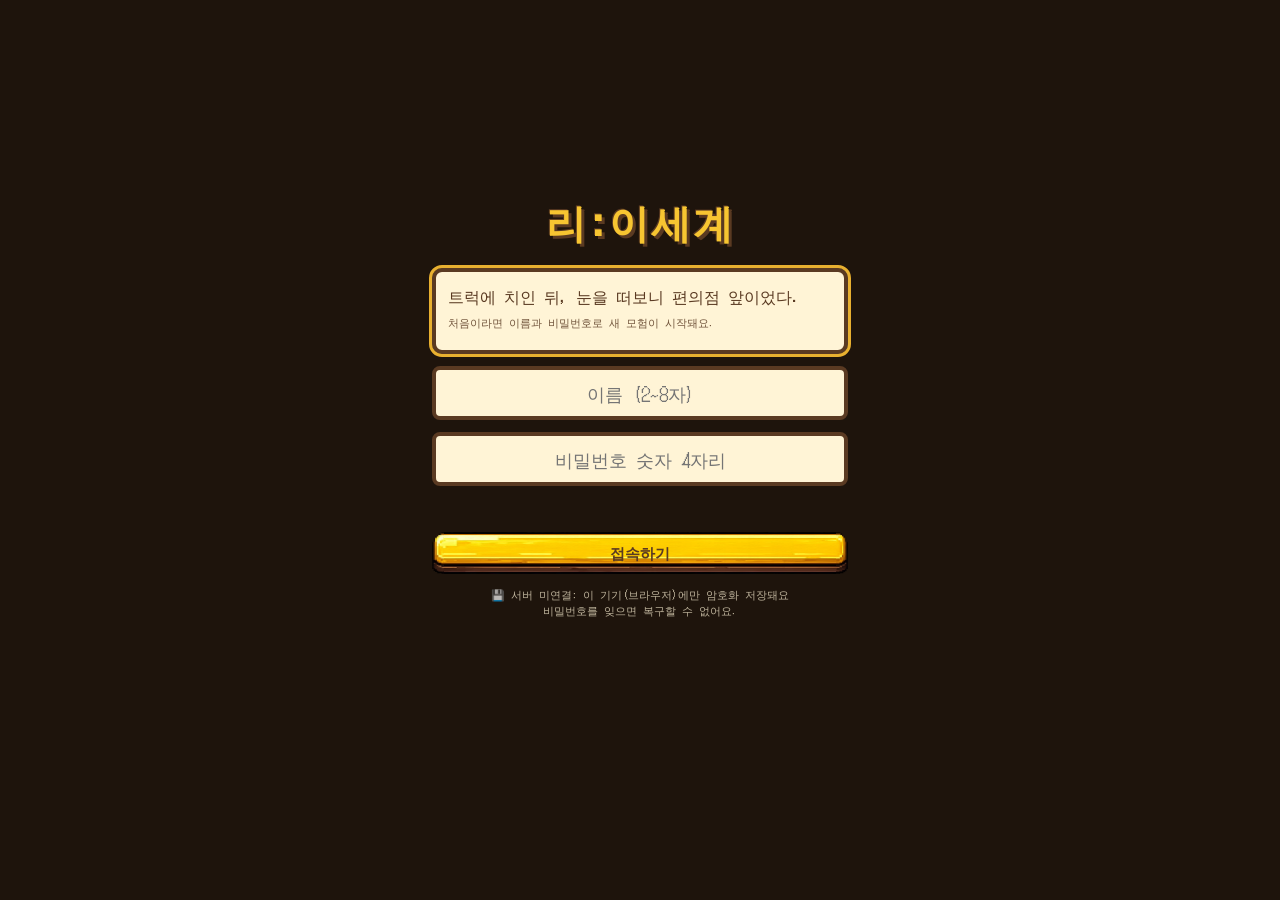
<file: index.html>
<!doctype html>
<html lang="ko">
<head>
<meta charset="utf-8">
<meta name="viewport" content="width=device-width,initial-scale=1,maximum-scale=1,user-scalable=no">
<title>리:이세계</title>
<link rel="preconnect" href="https://fonts.googleapis.com">
<link href="https://fonts.googleapis.com/css2?family=DotGothic16&display=swap" rel="stylesheet">
<link rel="stylesheet" href="css/style.css">
</head>
<body>
<div id="app">
  <div id="hud"></div>
  <div id="field">
    <canvas id="cv"></canvas>
    <div id="banner"></div>
    <div id="sideL" class="side"></div><div id="sideR" class="side"></div>
    <div id="buffs"></div><div id="bossBtn"></div>
    <div id="fx"></div><div id="bubble"></div>
  </div>
  <div id="panel"><div id="content"></div></div>
  <nav id="nav"></nav>
  <div id="overlay"></div>
  <div id="toasts"></div>
</div>
<script src="js/config.js"></script>
<script src="js/cloud.js"></script>
<script src="js/sprites.js"></script>
<script src="js/game.js"></script>
<script src="js/ui.js"></script>
</body>
</html>
</file>
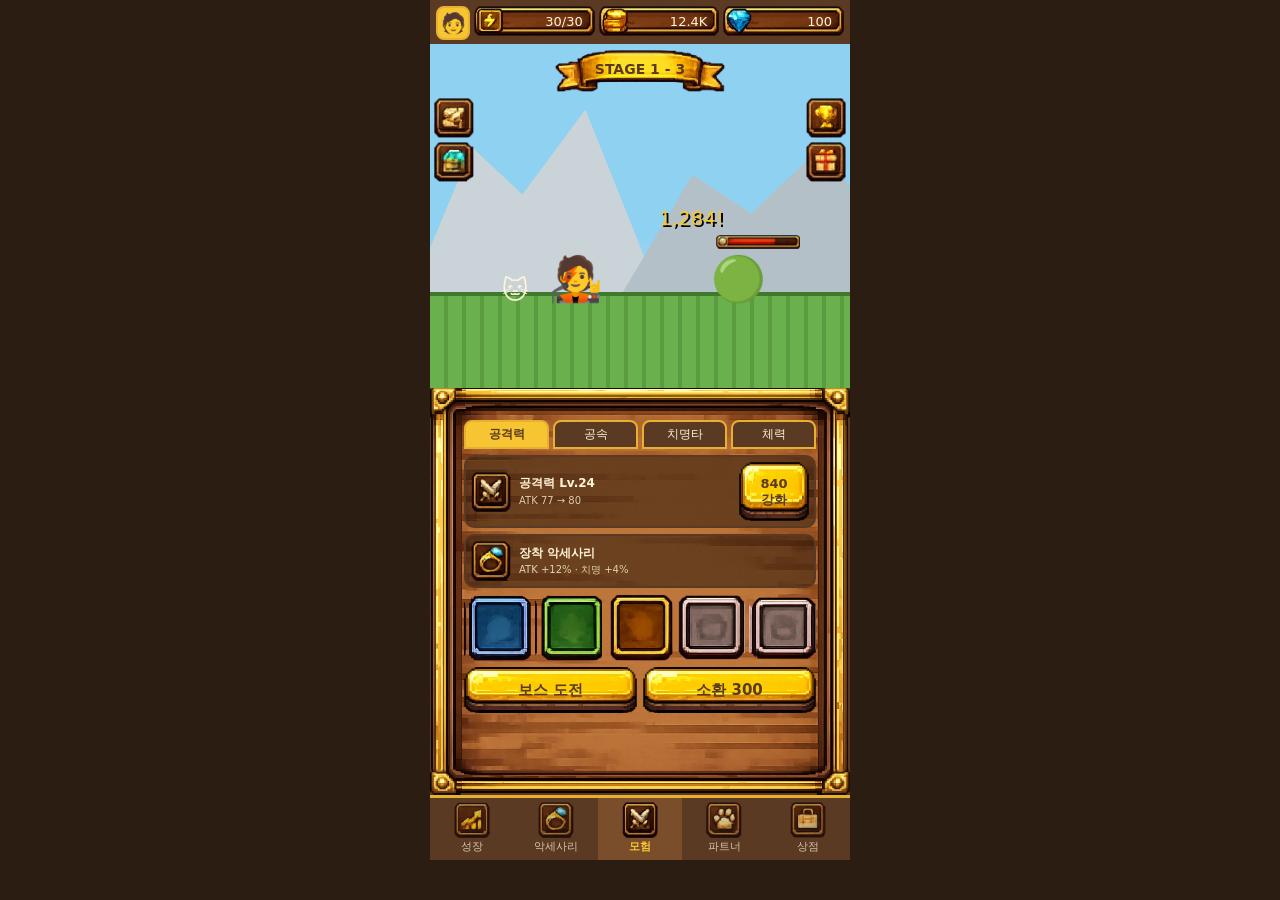
<file: docs/ui-mockup.html>
<!doctype html>
<html lang="ko"><head><meta charset="utf-8">
<meta name="viewport" content="width=device-width,initial-scale=1">
<title>리:이세계 UI 목업</title>
<style>
:root{--dk:#5a3a22;--md:#8a5a34;--gold:#e8b030;--yel:#f7c531;--cream:#fff4d6;--u:../assets/ui/slices}
*{box-sizing:border-box;margin:0}
body{background:#2b1d12;display:flex;justify-content:center;font-family:"DotGothic16","Galmuri11",system-ui,sans-serif;color:var(--cream)}
.app{width:100%;max-width:420px;height:100vh;max-height:860px;display:flex;flex-direction:column;background:var(--dk);position:relative;overflow:hidden}
.hud{display:flex;gap:4px;padding:6px 6px 4px;background:var(--dk)}
.pill{flex:1;height:30px;background:url(../assets/ui/slices/bar_currency.png) 0 0/100% 100% no-repeat;display:flex;align-items:center;justify-content:flex-end;padding:0 12px 0 34px;font-size:13px}
.pill{position:relative}.pill img{position:absolute;left:3px;top:50%;transform:translateY(-50%);width:26px;height:26px}
.avatar{width:34px;height:34px;border:2px solid var(--gold);border-radius:8px;background:var(--yel);display:grid;place-items:center;font-size:20px}
.field{flex:0 0 40%;position:relative;overflow:hidden;background:linear-gradient(#8ed1f0 0 55%,#bfe8f7)}
.mount{position:absolute;bottom:26%;left:-5%;width:60%;height:55%;background:#c9d3d8;clip-path:polygon(0 100%,25% 20%,45% 45%,70% 0,100% 100%)}
.mount.b{left:45%;width:70%;height:45%;background:#b3c0c7}
.ground{position:absolute;bottom:0;left:0;right:0;height:28%;background:#6ab04c;border-top:4px solid #3f7a2c;background-image:repeating-linear-gradient(90deg,transparent 0 14px,#5a9c3f 14px 18px)}
.banner{position:absolute;top:6px;left:50%;transform:translateX(-50%);width:170px;height:42px;background:url(../assets/ui/slices/ribbon_banner.png) center/100% 100% no-repeat;color:var(--dk);font-weight:bold;font-size:14px;display:grid;place-items:center;padding-bottom:4px}
.side{position:absolute;top:54px;display:flex;flex-direction:column;gap:4px}
.side.l{left:4px}.side.r{right:4px}
.side img{width:40px;height:40px}
.hero{position:absolute;left:28%;bottom:24%;font-size:44px;animation:bob .6s steps(2) infinite}
.pet{position:absolute;left:17%;bottom:24%;font-size:26px;animation:bob .6s .3s steps(2) infinite}
.mon{position:absolute;right:20%;bottom:24%;font-size:44px}
.hp{position:absolute;right:12%;bottom:calc(24% + 56px);width:84px;height:14px;background:url(../assets/ui/slices/bar_hp_monster.png) 0 0/100% 100% no-repeat}
.dmg{position:absolute;right:30%;bottom:46%;color:var(--yel);font-size:20px;text-shadow:2px 2px 0 #000;animation:up 1.2s steps(6) infinite}
@keyframes bob{50%{transform:translateY(-4px)}}
@keyframes up{to{transform:translateY(-24px);opacity:0}}
/* 9-slice wood panel */
.panel{flex:1;display:flex;flex-direction:column;gap:6px;padding:8px;overflow:auto;
 border:26px solid transparent;border-image:url(../assets/ui/slices/panel_wood.png) 130 fill/26px stretch;margin:-2px 0 0}
.tabs{display:flex;gap:4px}
.tab{flex:1;text-align:center;padding:4px 0;background:var(--dk);border:2px solid var(--gold);border-radius:8px 8px 0 0;font-size:12px}
.tab.on{background:var(--yel);color:var(--dk);font-weight:bold}
.row{display:flex;align-items:center;gap:8px;background:rgba(40,22,10,.55);border:2px solid var(--dk);border-radius:10px;padding:5px}
.row img.ic{width:40px;height:40px}
.row .tx{flex:1;font-size:12px;line-height:1.35}.row .tx small{opacity:.8}
/* 9-slice yellow button */
.btn{border:14px solid transparent;border-image:url(../assets/ui/slices/btn_yellow_hi.png) 60 70 90 60 fill/14px 14px 18px 14px stretch;
 color:var(--dk);font-weight:bold;font-size:13px;text-align:center;line-height:1.2;padding:0 6px;min-width:70px;cursor:pointer}
.btn:active{border-image-source:url(../assets/ui/slices/btn_yellow_pressed_hi.png);transform:translateY(2px)}
.btn.wide{flex:1;font-size:15px}
.slots{display:flex;gap:4px}
.slots img{flex:1;min-width:0;aspect-ratio:1;object-fit:contain}
.start{display:flex;gap:6px}
.nav{display:flex;background:var(--dk);border-top:3px solid var(--gold)}
.nav div{flex:1;text-align:center;padding:4px 0 6px;font-size:11px;opacity:.75}
.nav div img{display:block;width:36px;height:36px;margin:0 auto 1px}
.nav .on{opacity:1;background:#7a4d2b;color:var(--yel);font-weight:bold}
</style></head><body>
<div class="app">
 <div class="hud"><div class="avatar">🧑</div>
  <div class="pill"><img src="../assets/ui/slices/icon_energy.png">30/30</div><div class="pill"><img src="../assets/ui/slices/icon_gold.png">12.4K</div><div class="pill"><img src="../assets/ui/slices/icon_gem.png">100</div></div>
 <div class="field">
  <div class="mount"></div><div class="mount b"></div><div class="ground"></div>
  <div class="banner">STAGE 1 - 3</div>
  <div class="side l"><img src="../assets/ui/slices/menu_quest.png"><img src="../assets/ui/slices/menu_store.png"></div>
  <div class="side r"><img src="../assets/ui/slices/menu_rank.png"><img src="../assets/ui/slices/menu_gift.png"></div>
  <div class="pet">🐱</div><div class="hero">🧑‍🎤</div>
  <div class="hp"></div><div class="mon">🟢</div><div class="dmg">1,284!</div>
 </div>
 <div class="panel">
  <div class="tabs"><div class="tab on">공격력</div><div class="tab">공속</div><div class="tab">치명타</div><div class="tab">체력</div></div>
  <div class="row"><img class="ic" src="../assets/ui/slices/nav_adventure.png"><div class="tx"><b>공격력 Lv.24</b><br><small>ATK 77 → 80</small></div><div class="btn">840<br>강화</div></div>
  <div class="row"><img class="ic" src="../assets/ui/slices/nav_accessory.png"><div class="tx"><b>장착 악세사리</b><br><small>ATK +12% · 치명 +4%</small></div></div>
  <div class="slots"><img src="../assets/ui/slices/slot_g3_rare.png"><img src="../assets/ui/slices/slot_g2_uncommon.png"><img src="../assets/ui/slices/slot_g5_legend.png"><img src="../assets/ui/slices/slot_equip_a.png"><img src="../assets/ui/slices/slot_equip_b.png"></div>
  <div class="start"><div class="btn wide">보스 도전</div><div class="btn wide">소환 300</div></div>
 </div>
 <div class="nav">
  <div><img src="../assets/ui/slices/nav_growth.png">성장</div>
  <div><img src="../assets/ui/slices/nav_accessory.png">악세사리</div>
  <div class="on"><img src="../assets/ui/slices/nav_adventure.png">모험</div>
  <div><img src="../assets/ui/slices/nav_partner.png">파트너</div>
  <div><img src="../assets/ui/slices/nav_shop.png">상점</div>
 </div>
</div></body></html>
</file>
<file: css/style.css>
:root{--dk:#5a3a22;--md:#8a5a34;--gold:#e8b030;--yel:#f7c531;--cream:#fff4d6;--u:../assets/ui/slices}
*{box-sizing:border-box;margin:0;-webkit-tap-highlight-color:transparent}
html,body{height:100%;background:#1e140c;overscroll-behavior:none}
body{display:flex;justify-content:center;font-family:"DotGothic16","Galmuri11","Noto Sans KR",system-ui,sans-serif;color:var(--cream);user-select:none}
button{font-family:inherit;color:inherit;border:0;background:none;cursor:pointer}
input,select,textarea{font-family:inherit;font-size:14px}
#app{width:100%;max-width:440px;height:100vh;height:100dvh;display:flex;flex-direction:column;background:var(--dk);position:relative;overflow:hidden}
#hud{display:flex;gap:4px;padding:5px 6px 3px;background:var(--dk)}
.avatar{width:36px;height:34px;border:2px solid var(--gold);border-radius:8px;background:#8ed1f0;image-rendering:pixelated;flex:none}
.pill{flex:1;height:32px;background:url(../assets/ui/slices/bar_currency.png) 0 0/100% 100% no-repeat;position:relative;display:flex;align-items:center;justify-content:flex-end;padding:0 12px 0 34px;font-size:13px;min-width:0}
.pill .ic{position:absolute;left:3px;top:50%;transform:translateY(-50%);width:26px;height:26px}
#field{flex:0 0 38%;position:relative;overflow:hidden;background:#8ed1f0}
#cv{width:100%;height:100%;display:block;image-rendering:pixelated}
#banner{position:absolute;top:4px;left:50%;transform:translateX(-50%);width:176px;height:44px;background:url(../assets/ui/slices/ribbon_banner.png) center/100% 100% no-repeat;color:var(--dk);font-weight:bold;font-size:14px;display:flex;flex-direction:column;align-items:center;justify-content:center;padding-bottom:5px;pointer-events:none;line-height:1.1}
#banner small{font-size:10px;font-weight:normal}
.side{position:absolute;top:52px;display:flex;flex-direction:column;gap:3px}
#sideL{left:3px}#sideR{right:3px}
.side img{width:38px;height:38px;display:block}
#buffs{position:absolute;top:52px;left:50%;transform:translateX(-50%);display:flex;gap:4px;font-size:11px}
#buffs span{background:rgba(0,0,0,.55);border:1px solid var(--gold);border-radius:6px;padding:1px 4px}
#bossBtn{position:absolute;bottom:8px;left:50%;transform:translateX(-50%)}
#bossBtn .bt{background:rgba(0,0,0,.6);border:2px solid #d6403a;border-radius:8px;padding:2px 10px;font-size:13px}
#fx{position:absolute;inset:0;pointer-events:none;overflow:hidden}
.pop{position:absolute;font-size:15px;color:#fff;text-shadow:2px 2px 0 #000,-1px -1px 0 #000;animation:up .9s steps(8) forwards;white-space:nowrap;transform:translateX(-50%)}
.pop.crit{color:var(--yel);font-size:20px}.pop.gold{color:#ffe070;font-size:12px}.pop.hurt{color:#ff6a6a}.pop.skill{color:#9fe8ff;font-size:18px}
@keyframes up{to{transform:translate(-50%,-28px);opacity:0}}
#bubble{position:absolute;max-width:62%;transform:translateX(-50%);background:var(--cream);color:var(--dk);border:3px solid var(--dk);border-radius:10px;padding:3px 8px;font-size:12px;opacity:0;transition:opacity .2s;pointer-events:none;z-index:3;line-height:1.3}
#bubble.on{opacity:1}
#panel{flex:1;min-height:0;display:flex;border:24px solid transparent;border-image:url(../assets/ui/slices/panel_wood.png) 130 fill/24px stretch;margin-top:-2px}
#content{flex:1;overflow:auto;padding:2px;display:flex;flex-direction:column;gap:6px;min-height:0}
#content::-webkit-scrollbar{width:0}
#nav{display:flex;background:var(--dk);border-top:3px solid var(--gold)}
#nav div{flex:1;text-align:center;padding:3px 0 5px;font-size:11px;opacity:.7;cursor:pointer}
#nav .ic{display:block;width:34px;height:34px;margin:0 auto 1px}
#nav .on{opacity:1;background:#7a4d2b;color:var(--yel);font-weight:bold}
/* components */
.card{background:rgba(40,22,10,.55);border:2px solid var(--dk);border-radius:10px;padding:6px 8px;font-size:13px;line-height:1.45}
.card.sm{font-size:12px;padding:4px 8px}
.card.row,.row2{display:flex;align-items:center;gap:8px}
.row2{background:rgba(40,22,10,.55);border:2px solid var(--dk);border-radius:10px;padding:5px}
.tx{flex:1;font-size:12px;line-height:1.35;min-width:0}small{opacity:.85;font-size:11px}
.ie{width:38px;height:38px;flex:none;display:grid;place-items:center;font-size:22px;background:var(--cream);border:2px solid var(--gold);border-radius:8px}
.grid2{display:grid;grid-template-columns:1fr 1fr;gap:6px;align-items:center}
.btn{border:12px solid transparent;border-image:url(../assets/ui/slices/btn_yellow_hi.png) 60 70 90 60 fill/12px 12px 15px 12px stretch;color:var(--dk);font-weight:bold;font-size:12px;text-align:center;line-height:1.2;padding:0 4px;min-width:64px;cursor:pointer}
.btn:active{border-image-source:url(../assets/ui/slices/btn_yellow_pressed_hi.png);transform:translateY(2px)}
.btn.off{border-image-source:url(../assets/ui/slices/btn_beige_hi.png);opacity:.85;filter:saturate(.6)}
.btn.wide{width:100%;font-size:15px;margin-top:4px}
.btn.mini2{font-size:11px;min-width:0}
.mini{background:var(--yel);color:var(--dk);border-radius:6px;padding:0 4px;font-size:12px}
.seg{display:flex;gap:4px}.seg span{flex:1;text-align:center;background:var(--dk);border:2px solid var(--gold);border-radius:8px;padding:3px;font-size:12px;cursor:pointer}
.seg .on{background:var(--yel);color:var(--dk);font-weight:bold}
.pbar{height:8px;background:#2a1a10;border:2px solid var(--dk);border-radius:6px;margin:3px 0;overflow:hidden}.pbar i{display:block;height:100%;background:#ff7ab0}
.spr{image-rendering:pixelated;flex:none}
.ptcard{display:flex;gap:10px;align-items:center;justify-content:center}
.slots{display:flex;gap:5px}.slots.wrap{flex-wrap:wrap;justify-content:center}
.slot{position:relative;width:52px;height:52px;flex:none;cursor:pointer}
.slots .slot{flex:1;width:auto;height:auto;aspect-ratio:1;max-width:60px}
.slot img{position:absolute;inset:0;width:100%;height:100%}
.slot.g3 img{filter:hue-rotate(75deg)}
.slot span{position:absolute;inset:0;display:grid;place-items:center;font-size:22px}
.slot i{position:absolute;right:3px;bottom:1px;font-size:10px;font-style:normal;color:#fff;text-shadow:1px 1px 0 #000}
.slot.empty{background:rgba(0,0,0,.35);border:2px dashed var(--md);border-radius:8px}
.slot .ph{opacity:.3}
.slot.sel{outline:3px solid #fff;outline-offset:-1px;border-radius:8px}.slot.on::after{content:'E';position:absolute;left:4px;top:2px;font-size:10px;color:#fff;background:#d6403a;border-radius:4px;padding:0 3px}
.invgrid{display:flex;flex-wrap:wrap;gap:4px;max-height:128px;overflow:auto;background:rgba(0,0,0,.25);border-radius:8px;padding:4px;flex:none}
.opt{font-size:12px;padding:1px 0}
/* modals */
#overlay .mbg{position:fixed;inset:0;background:rgba(0,0,0,.65);display:flex;align-items:center;justify-content:center;z-index:50;padding:10px}
#overlay .mbg.full{background:#1e140c;align-items:flex-start;padding:0;overflow:auto}
.mbox{width:100%;max-width:420px;max-height:92vh;overflow:auto;border:24px solid transparent;border-image:url(../assets/ui/slices/panel_wood.png) 130 fill/24px stretch;display:flex;flex-direction:column;gap:8px;text-align:center;animation:pin .15s}
.mbg.full .mbox{max-height:none;margin:0 auto;min-height:100%}
@keyframes pin{from{transform:scale(.9);opacity:0}}
.mbox h3{font-size:18px;color:var(--yel)}.mbox h4{font-size:13px;text-align:left}
.mbox .card{text-align:left}
.enc{display:flex;justify-content:center;gap:12px;align-items:flex-end}
#toasts{position:fixed;top:56px;left:0;right:0;display:flex;flex-direction:column;align-items:center;gap:4px;z-index:99;pointer-events:none}
.toast{background:rgba(0,0,0,.8);border:2px solid var(--gold);border-radius:10px;padding:4px 12px;font-size:13px;animation:tin .25s}
@keyframes tin{from{transform:translateY(-8px);opacity:0}}
/* opening */
.cutbox{border:0;border-image:none;background:none;max-width:440px}
.cut{display:flex;flex-direction:column;gap:12px;align-items:center;padding:12px;min-height:90vh;justify-content:center}
.cut canvas{width:100%;max-width:420px;image-rendering:pixelated;border:4px solid var(--gold);border-radius:8px;background:#000}
.cut canvas.shake{animation:sh .25s infinite}
@keyframes sh{25%{transform:translate(-3px,2px)}75%{transform:translate(3px,-2px)}}
.dlg{width:100%;background:var(--cream);color:var(--dk);border:4px solid var(--dk);outline:3px solid var(--gold);border-radius:10px;padding:12px;font-size:16px;line-height:1.5;text-align:left;min-height:86px}
.dlg .hint{text-align:right;font-size:11px;opacity:.6;animation:bl 1s infinite}@keyframes bl{50%{opacity:0}}
.cut input{width:100%;padding:10px;border:4px solid var(--dk);border-radius:8px;text-align:center;font-size:18px;background:var(--cream);color:var(--dk)}
.cls{display:grid;grid-template-columns:1fr 1fr;gap:8px;width:100%}
.ccard{background:rgba(40,22,10,.7);border:3px solid var(--dk);border-radius:10px;padding:8px;display:flex;flex-direction:column;align-items:center;gap:2px;cursor:pointer}
.ccard.on{border-color:var(--yel);background:rgba(120,80,30,.8)}
.cutbox h3{color:var(--yel)}
/* creator */
.creator{border:0;border-image:none;padding:10px;gap:6px;max-width:440px}
.cprev{display:flex;justify-content:center;align-items:flex-end;gap:10px;background:#8ed1f0;border:3px solid var(--gold);border-radius:10px;padding:8px;min-height:190px}
.cprev canvas{image-rendering:pixelated}
.prow{display:flex;align-items:center;gap:6px;background:rgba(40,22,10,.6);border-radius:8px;padding:3px 6px;font-size:13px}
.prow span{width:48px;text-align:left}.prow b{flex:1}.prow button{width:34px;height:28px;background:var(--md);border:2px solid var(--gold);border-radius:6px}
.crow{display:flex;align-items:center;gap:6px;font-size:12px;text-align:left}.crow>span{width:48px;flex:none}
.crow div{display:flex;flex-wrap:wrap;gap:3px}.crow i{width:20px;height:20px;border:2px solid #2a1a10;border-radius:4px;cursor:pointer}.crow i.on{outline:2px solid #fff;outline-offset:1px}
.form{display:flex;flex-direction:column;gap:6px;text-align:left;margin-top:4px}
.form label{display:flex;flex-direction:column;gap:2px;font-size:12px}
.form input,.form select,.form textarea{padding:6px;border:3px solid var(--dk);border-radius:6px;background:var(--cream);color:var(--dk)}

.logo{font-size:40px;color:var(--yel);text-shadow:3px 3px 0 #5a3a22,-1px -1px 0 #5a3a22;letter-spacing:2px;margin-bottom:4px}
.msg{min-height:18px;font-size:13px;color:#ffb0a0}
.note{text-align:center;opacity:.7;line-height:1.5}
</file>
